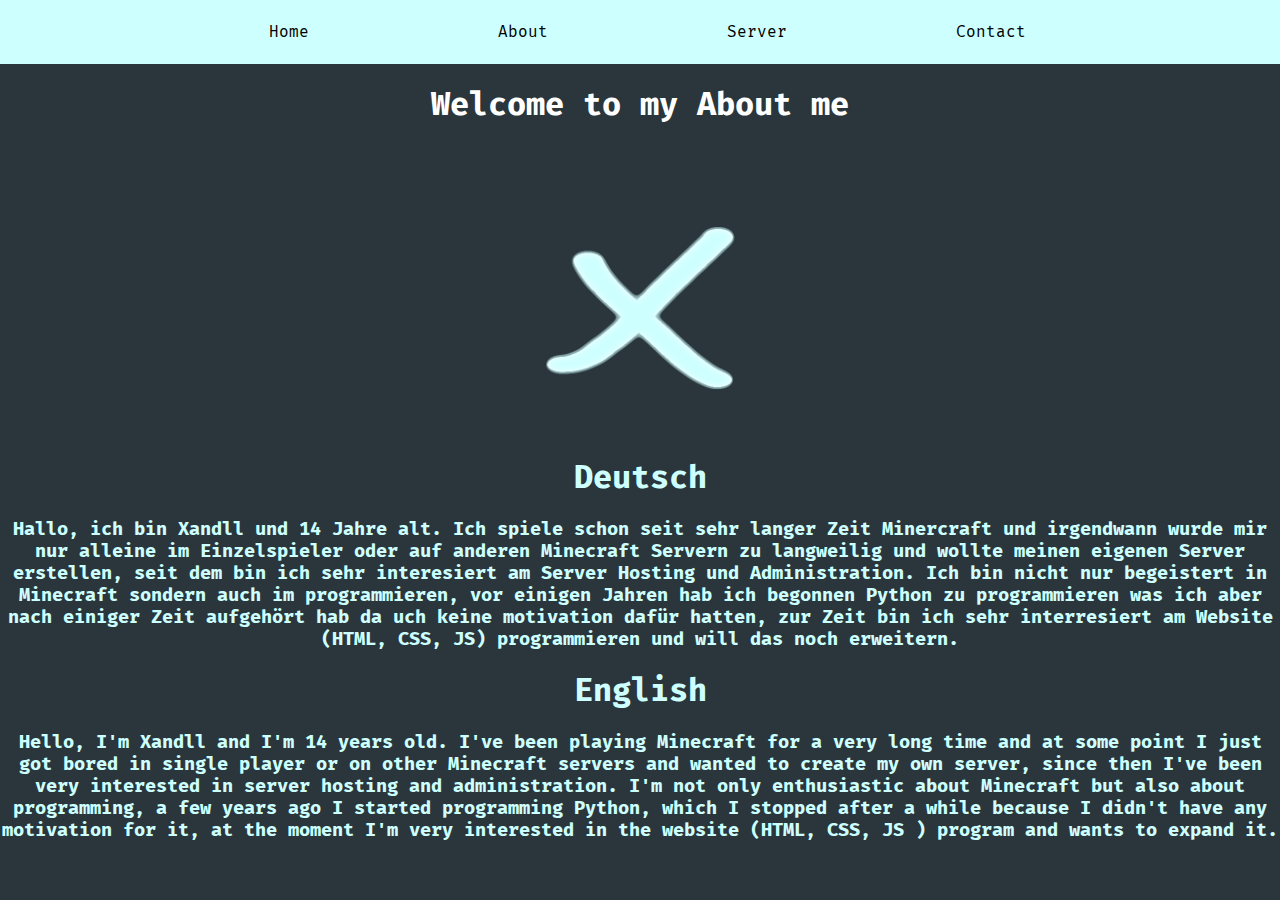
<file: aboutme.html>
<!DOCTYPE html>
<html lang="en" >
<head>
  <meta charset="UTF-8">
	<title>About Me | Xandll</title>
	<link rel="icon" href="Title.png" type="image/png">
  <link href="https://fonts.googleapis.com/css?family=Fira+Mono" rel="stylesheet"><link rel="stylesheet" href="./style.css">

</head>
<body>
<nav class="menu">
  <ol>
    <li class="menu-item"><a href="https://steiner.ml/">Home</a></li>
    <li class="menu-item">
      <a>About</a>
      <ol class="sub-menu">
        <li class="menu-item"><a href="https://steiner.ml/aboutme">About Me</a></li>
        <li class="menu-item"><a href="https://steiner.ml/servers">About My Servers</a></li>
      </ol>
    </li>
    <li class="menu-item">
      <a>Server</a>
      <ol class="sub-menu">
        <li class="menu-item"><a href="https://steiner.ml/xserverx">XServerX</a></li>
        <li class="menu-item"><a href="https://steiner.ml/survivalx">SurvivalX</a></li>
        <li class="menu-item"><a href="https://steiner.ml/comming-soon">COMMING SOON</a></li>
      </ol>
    </li>
    <li class="menu-item"><a href="https://steiner.ml/contact">Contact</a></li>
  </ol>
</nav>

        <h1><center><font color=white>Welcome to my About me</font></center></h1>
		<br>
		<br>
		<center><img src="X_NoBG.png" width="250"></center>
		
<h1><center><font color=#ceffff>Deutsch</h1>

<h3><center>Hallo, ich bin Xandll und 14 Jahre alt. Ich spiele schon seit sehr langer Zeit Minercraft und irgendwann wurde mir nur alleine im Einzelspieler oder auf anderen Minecraft Servern zu langweilig und wollte meinen eigenen Server erstellen, seit dem bin ich sehr interesiert am Server Hosting und Administration. Ich bin nicht nur begeistert in Minecraft sondern auch im programmieren, vor einigen Jahren hab ich begonnen Python zu programmieren was ich aber nach einiger Zeit aufgehört hab da uch keine motivation dafür hatten, zur Zeit bin ich sehr interresiert am Website (HTML, CSS, JS) programmieren und will das noch erweitern.
</h3>
<h1><center>English</h1>

<h3><center>Hello, I'm Xandll and I'm 14 years old. I've been playing Minecraft for a very long time and at some point I just got bored in single player or on other Minecraft servers and wanted to create my own server, since then I've been very interested in server hosting and administration. I'm not only enthusiastic about Minecraft but also about programming, a few years ago I started programming Python, which I stopped after a while because I didn't have any motivation for it, at the moment I'm very interested in the website (HTML, CSS, JS ) program and wants to expand it.
</h3></center></font>

</body>

</html>
</file>
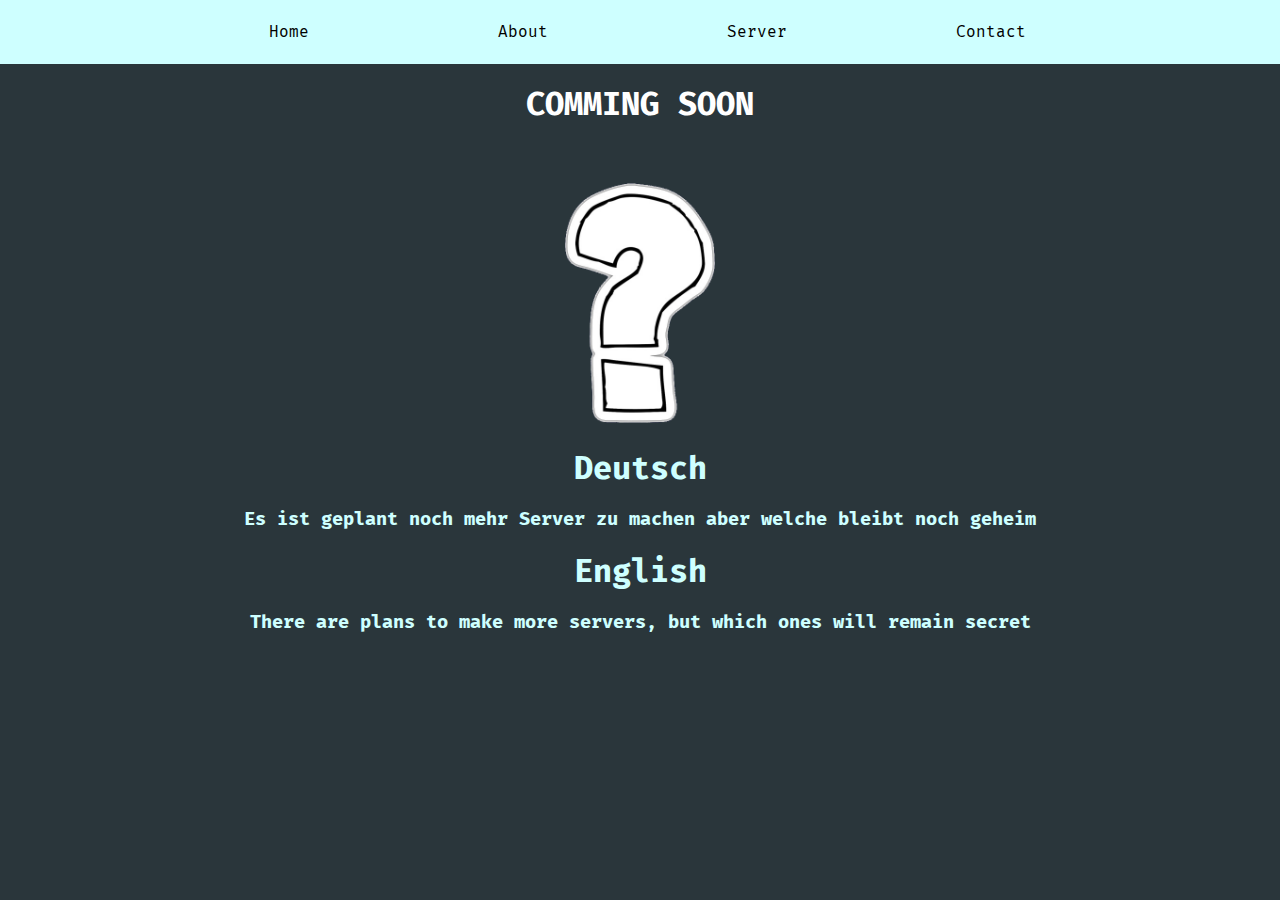
<file: comming-soon.html>
<!DOCTYPE html>
<html lang="en" >
<head>
  <meta charset="UTF-8">
	<title>My Servers | Xandll</title>
	<link rel="icon" href="Title.png" type="image/png">
  <link href="https://fonts.googleapis.com/css?family=Fira+Mono" rel="stylesheet"><link rel="stylesheet" href="./style.css">

</head>
<body>
<nav class="menu">
  <ol>
    <li class="menu-item"><a href="https://steiner.ml/">Home</a></li>
    <li class="menu-item">
      <a>About</a>
      <ol class="sub-menu">
        <li class="menu-item"><a href="https://steiner.ml/aboutme">About Me</a></li>
        <li class="menu-item"><a href="https://steiner.ml/servers">About My Servers</a></li>
      </ol>
    </li>
    <li class="menu-item">
      <a>Server</a>
      <ol class="sub-menu">
        <li class="menu-item"><a href="https://steiner.ml/xserverx">XServerX</a></li>
        <li class="menu-item"><a href="https://steiner.ml/survivalx">SurvivalX</a></li>
        <li class="menu-item"><a href="https://steiner.ml/comming-soon">COMMING SOON</a></li>
      </ol>
    </li>
    <li class="menu-item"><a href="https://steiner.ml/contact">Contact</a></li>
  </ol>
</nav>

        <h1><center><font color=white>COMMING SOON</font></center></h1>
		<br>
		<br>
		<center><img src="Fragezeichen.png" width="150"></center>
		
<h1><center><font color=#ceffff>Deutsch</h1>

<h3><center>Es ist geplant noch mehr Server zu machen aber welche bleibt noch geheim

</h3>
<h1><center>English</h1>

<h3><center>There are plans to make more servers, but which ones will remain secret
</h3></center></font>

</body>

</html>
</file>
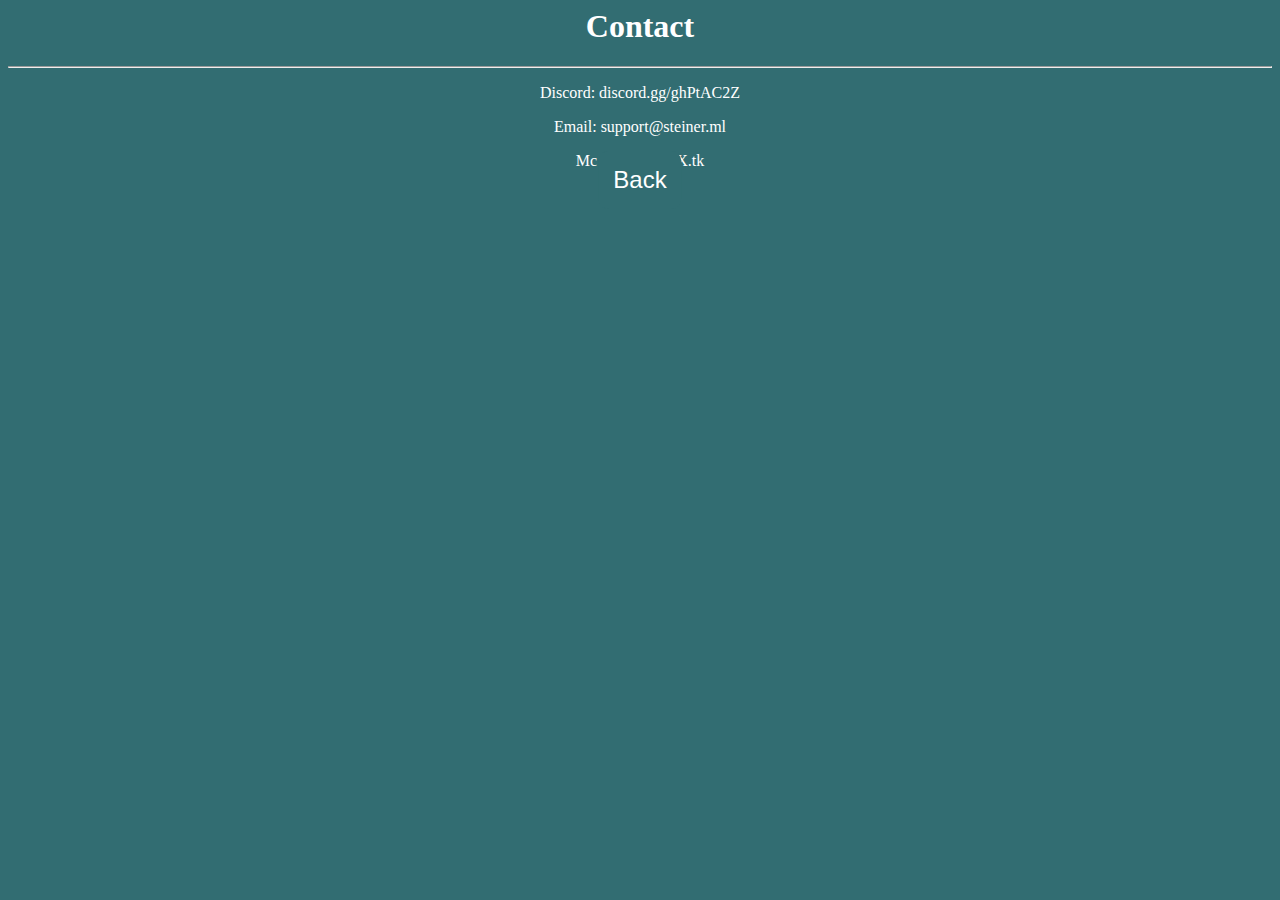
<file: Contact.html>
<html>
<head>
	<title>Contact | Xandll</title>
	<link rel="icon" href="M_Title.png" type="image/png">	
	<style>
		button {
			background-color: #326d72;
			color: #FFFFFF;
			font-size: 24px;
			padding: 15px;
			
			border-radius: 10px;
			border: none;
			cursor: pointer;
			
			position: absolute;
			top: 20%;
			left: 50%;
			transform: translate(-50%, -50%);
		}
</style>

</head>
<body>

<style>
		body {
			background-color: #326d72;
			}
</style>			
			
			
	<center><h1><font color=#FFFFFF>Contact</h1>
	<hr>
	<p>Discord: discord.gg/ghPtAC2Z</p>
	<p>Email: support@steiner.ml</p>
	<p>Mc Ip: XServerX.tk</p></center></font>
</body>

<footer>
<button onclick="window.location.href='https://steiner.ml/AboutMe.html'">Back</button>
</footer>
</html>
</file>
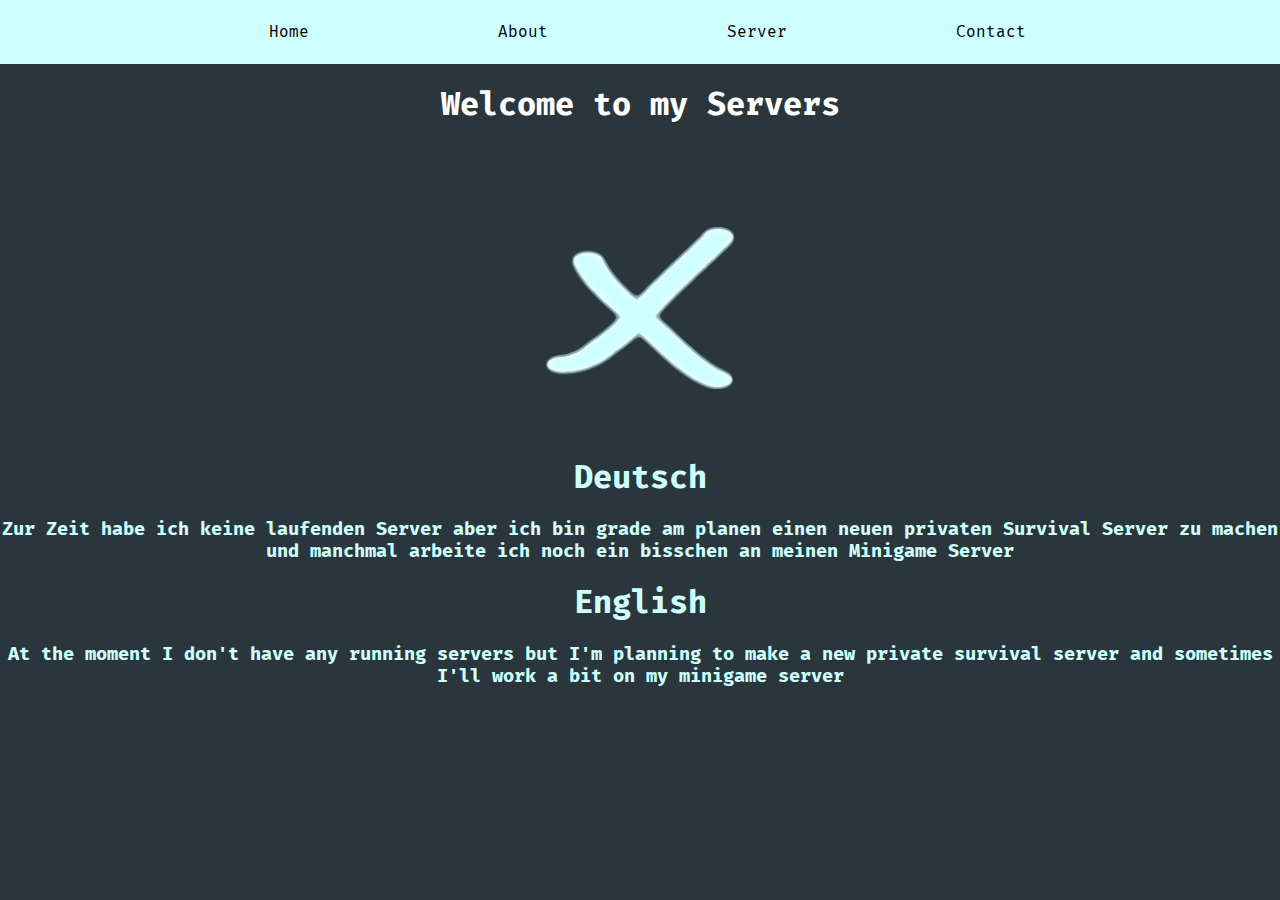
<file: servers.html>
<!DOCTYPE html>
<html lang="en" >
<head>
  <meta charset="UTF-8">
	<title>My Servers | Xandll</title>
	<link rel="icon" href="Title.png" type="image/png">
  <link href="https://fonts.googleapis.com/css?family=Fira+Mono" rel="stylesheet"><link rel="stylesheet" href="./style.css">

</head>
<body>
<nav class="menu">
  <ol>
    <li class="menu-item"><a href="https://steiner.ml/">Home</a></li>
    <li class="menu-item">
      <a>About</a>
      <ol class="sub-menu">
        <li class="menu-item"><a href="https://steiner.ml/aboutme">About Me</a></li>
        <li class="menu-item"><a href="https://steiner.ml/servers">About My Servers</a></li>
      </ol>
    </li>
    <li class="menu-item">
      <a>Server</a>
      <ol class="sub-menu">
        <li class="menu-item"><a href="https://steiner.ml/xserverx">XServerX</a></li>
        <li class="menu-item"><a href="https://steiner.ml/survivalx">SurvivalX</a></li>
        <li class="menu-item"><a href="https://steiner.ml/comming-soon">COMMING SOON</a></li>
      </ol>
    </li>
    <li class="menu-item"><a href="https://steiner.ml/contact">Contact</a></li>
  </ol>
</nav>

        <h1><center><font color=white>Welcome to my Servers</font></center></h1>
		<br>
		<br>
		<center><img src="X_NoBG.png" width="250"></center>
		
<h1><center><font color=#ceffff>Deutsch</h1>

<h3><center>Zur Zeit habe ich keine laufenden Server aber ich bin grade am planen einen neuen privaten Survival Server zu machen und manchmal arbeite ich noch ein bisschen an meinen Minigame Server

</h3>
<h1><center>English</h1>

<h3><center>At the moment I don't have any running servers but I'm planning to make a new private survival server and sometimes I'll work a bit on my minigame server
</h3></center></font>

</body>

</html>
</file>
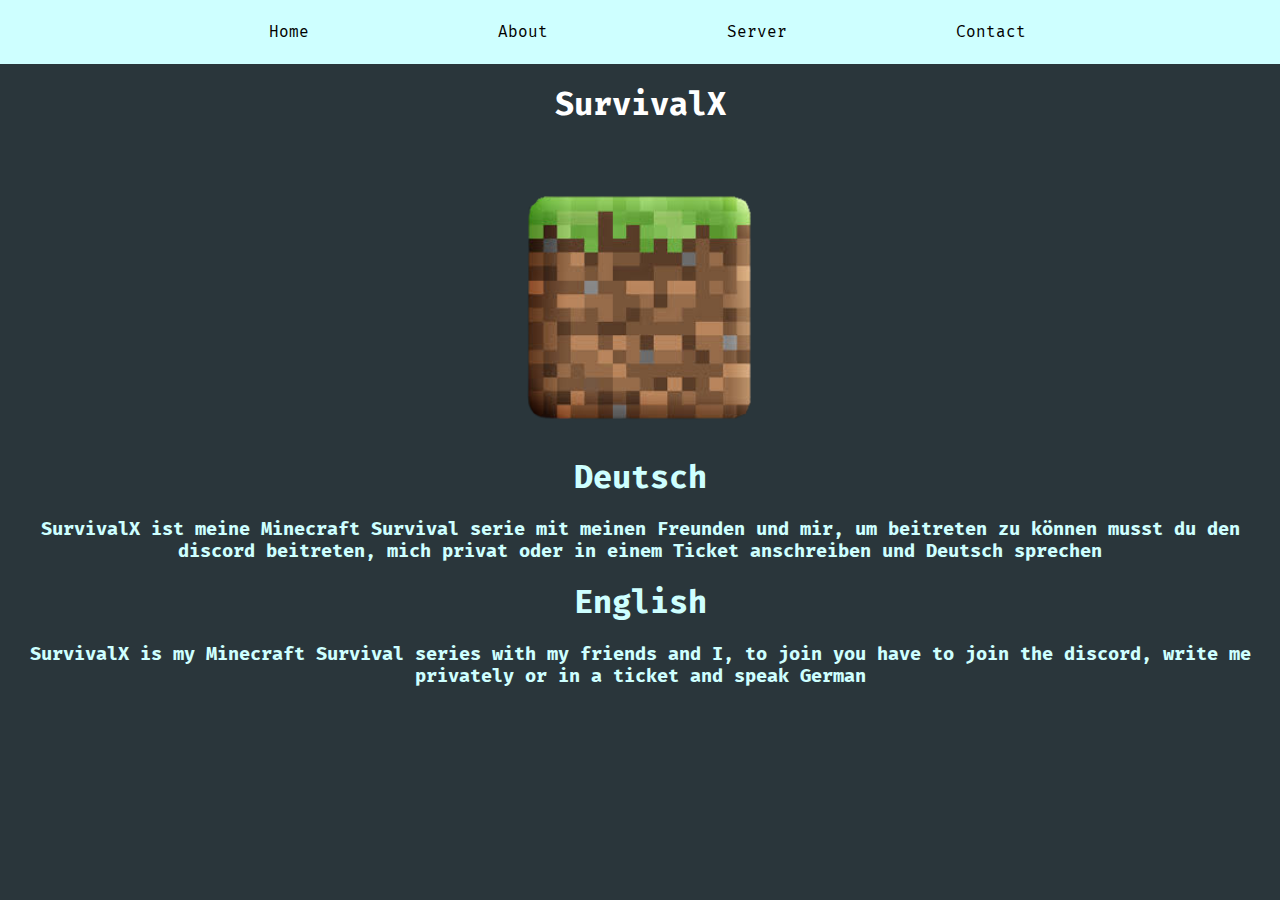
<file: survivalx.html>
<!DOCTYPE html>
<html lang="en" >
<head>
  <meta charset="UTF-8">
	<title>SurvivalX | Xandll</title>
	<link rel="icon" href="Title.png" type="image/png">
  <link href="https://fonts.googleapis.com/css?family=Fira+Mono" rel="stylesheet"><link rel="stylesheet" href="./style.css">

</head>
<body>
<nav class="menu">
  <ol>
    <li class="menu-item"><a href="https://steiner.ml/">Home</a></li>
    <li class="menu-item">
      <a>About</a>
      <ol class="sub-menu">
        <li class="menu-item"><a href="https://steiner.ml/aboutme">About Me</a></li>
        <li class="menu-item"><a href="https://steiner.ml/servers">About My Servers</a></li>
      </ol>
    </li>
    <li class="menu-item">
      <a>Server</a>
      <ol class="sub-menu">
        <li class="menu-item"><a href="https://steiner.ml/xserverx">XServerX</a></li>
        <li class="menu-item"><a href="https://steiner.ml/survivalx">SurvivalX</a></li>
        <li class="menu-item"><a href="https://steiner.ml/comming-soon">COMMING SOON</a></li>
      </ol>
    </li>
    <li class="menu-item"><a href="https://steiner.ml/contact">Contact</a></li>
  </ol>
</nav>

        <h1><center><font color=white>SurvivalX</font></center></h1>
		<br>
		<br>
		<center><img src="mc_block.png" width="250"></center>
		
<h1><center><font color=#ceffff>Deutsch</h1>

<h3><center>SurvivalX ist meine Minecraft Survival serie mit meinen Freunden und mir, um beitreten zu können musst du den discord beitreten, mich privat oder in einem Ticket anschreiben und Deutsch sprechen

</h3>
<h1><center>English</h1>

<h3><center>SurvivalX is my Minecraft Survival series with my friends and I, to join you have to join the discord, write me privately or in a ticket and speak German
</h3></center></font>

</body>

</html>
</file>
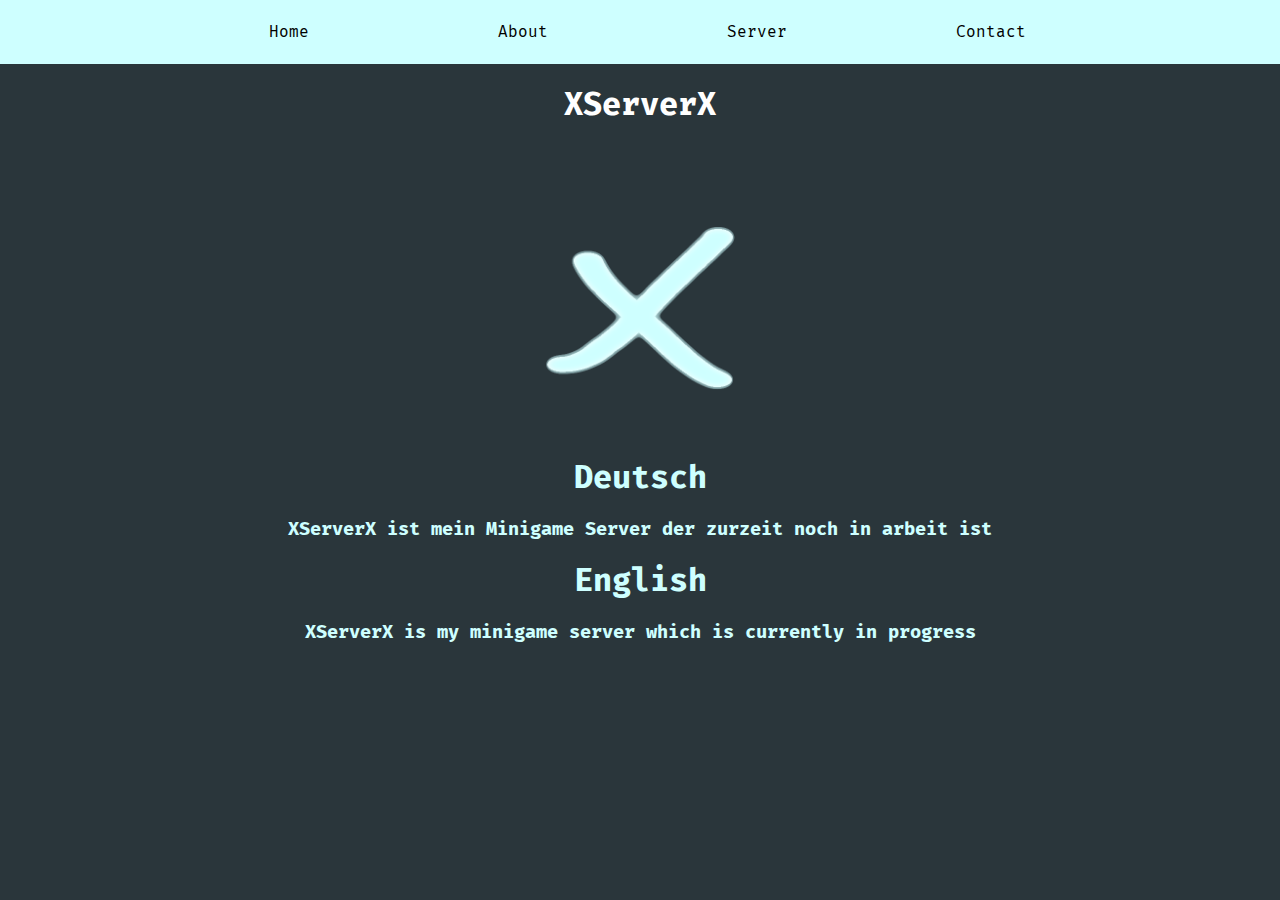
<file: xserverx.html>
<!DOCTYPE html>
<html lang="en" >
<head>
  <meta charset="UTF-8">
	<title>XServerX | Xandll</title>
	<link rel="icon" href="Title.png" type="image/png">
  <link href="https://fonts.googleapis.com/css?family=Fira+Mono" rel="stylesheet"><link rel="stylesheet" href="./style.css">

</head>
<body>
<nav class="menu">
  <ol>
    <li class="menu-item"><a href="https://steiner.ml/">Home</a></li>
    <li class="menu-item">
      <a>About</a>
      <ol class="sub-menu">
        <li class="menu-item"><a href="https://steiner.ml/aboutme">About Me</a></li>
        <li class="menu-item"><a href="https://steiner.ml/servers">About My Servers</a></li>
      </ol>
    </li>
    <li class="menu-item">
      <a>Server</a>
      <ol class="sub-menu">
        <li class="menu-item"><a href="https://steiner.ml/xserverx">XServerX</a></li>
        <li class="menu-item"><a href="https://steiner.ml/survivalx">SurvivalX</a></li>
        <li class="menu-item"><a href="https://steiner.ml/comming-soon">COMMING SOON</a></li>
      </ol>
    </li>
    <li class="menu-item"><a href="https://steiner.ml/contact">Contact</a></li>
  </ol>
</nav>

        <h1><center><font color=white>XServerX</font></center></h1>
		<br>
		<br>
		<center><img src="X_NoBG.png" width="250"></center>
		
<h1><center><font color=#ceffff>Deutsch</h1>

<h3><center>XServerX ist mein Minigame Server der zurzeit noch in arbeit ist

</h3>
<h1><center>English</h1>

<h3><center>XServerX is my minigame server which is currently in progress
</h3></center></font>

</body>

</html>
</file>
<file: style.css>
.menu {
  background: #ceffff;
  height: 4rem;
}
.menu ol {
  list-style-type: none;
  margin: 0 auto;
  padding: 0;
}
.menu > ol {
  max-width: 1000px;
  padding: 0 2rem;
  display: flex;
}
.menu > ol > .menu-item {
  flex: 1;
  padding: 0.75rem 0;
}
.menu > ol > .menu-item:after {
  content: "";
  position: absolute;
  width: 4px;
  height: 4px;
  border-radius: 50%;
  bottom: 5px;
  left: calc(50% - 2px);
  background: #000000;
  will-change: transform;
  transform: scale(0);
  transition: transform 0.2s ease;
}
.menu > ol > .menu-item:hover:after {
  transform: scale(1);
}
.menu-item {
  position: relative;
  line-height: 2.5rem;
  text-align: center;
}
.menu-item a {
  overflow: hidden;
  white-space: nowrap;
  text-overflow: ellipsis;
  display: block;
  color: #000000;
}
.sub-menu .menu-item {
  padding: 0.75rem 0;
  background: #ceffff;
  opacity: 0;
  transform-origin: bottom;
  animation: enter 0.2s ease forwards;
}
.sub-menu .menu-item:nth-child(1) {
  animation-duration: 0.2s;
  animation-delay: 0s;
}
.sub-menu .menu-item:nth-child(2) {
  animation-duration: 0.3s;
  animation-delay: 0.1s;
}
.sub-menu .menu-item:nth-child(3) {
  animation-duration: 0.4s;
  animation-delay: 0.2s;
}
.sub-menu .menu-item:hover {
  background: #FFFFFF;
}
.sub-menu .menu-item a {
  padding: 0 0.75rem;
}
@media screen and (max-width: 600px) {
  .sub-menu .menu-item {
    background: #FFFFFF;
  }
}

@media screen and (max-width: 600px) {
  .menu {
    position: relative;
  }
  .menu:after {
    content: "";
    position: absolute;
    top: calc(50% - 2px);
    right: 1rem;
    width: 30px;
    height: 4px;
    background: #FFF;
    box-shadow: 0 10px #FFF, 0 -10px #FFF;
  }
  .menu > ol {
    display: none;
    background: #ceffff;
    flex-direction: column;
    justify-content: center;
    height: 100vh;
    animation: fade 0.2s ease-out;
  }
  .menu > ol > .menu-item {
    flex: 0;
    opacity: 0;
    animation: enter 0.3s ease-out forwards;
  }
  .menu > ol > .menu-item:nth-child(1) {
    animation-delay: 0s;
  }
  .menu > ol > .menu-item:nth-child(2) {
    animation-delay: 0.1s;
  }
  .menu > ol > .menu-item:nth-child(3) {
    animation-delay: 0.2s;
  }
  .menu > ol > .menu-item:nth-child(4) {
    animation-delay: 0.3s;
  }
  .menu > ol > .menu-item:nth-child(5) {
    animation-delay: 0.4s;
  }
  .menu > ol > .menu-item + .menu-item {
    margin-top: 0.75rem;
  }
  .menu > ol > .menu-item:after {
    left: auto;
    right: 1rem;
    bottom: calc(50% - 2px);
  }
  .menu > ol > .menu-item:hover {
    z-index: 1;
  }
  .menu:hover > ol {
    display: flex;
  }
  .menu:hover:after {
    box-shadow: none;
  }
}

.sub-menu {
  position: absolute;
  width: 100%;
  top: 100%;
  left: 0;
  display: none;
  z-index: 1;
}
.menu-item:hover > .sub-menu {
  display: block;
}

@media screen and (max-width: 600px) {
  .sub-menu {
    width: 100vw;
    left: -2rem;
    top: 50%;
    transform: translateY(-50%);
  }
}

html, body {
  font-size: 16px;
  font-family: "Fira Mono", monospace;
  margin: 0;
  background: #2A363B;
}

* {
  box-sizing: border-box;
}
*:before, *:after {
  box-sizing: inherit;
}

a {
  text-decoration: none;
}

@keyframes enter {
  from {
    opacity: 0;
    transform: scaleY(0.98) translateY(10px);
  }
  to {
    opacity: 1;
    transform: none;
  }
}
@keyframes fade {
  from {
    opacity: 0;
  }
  to {
    opacity: 1;
  }
}
</file>
